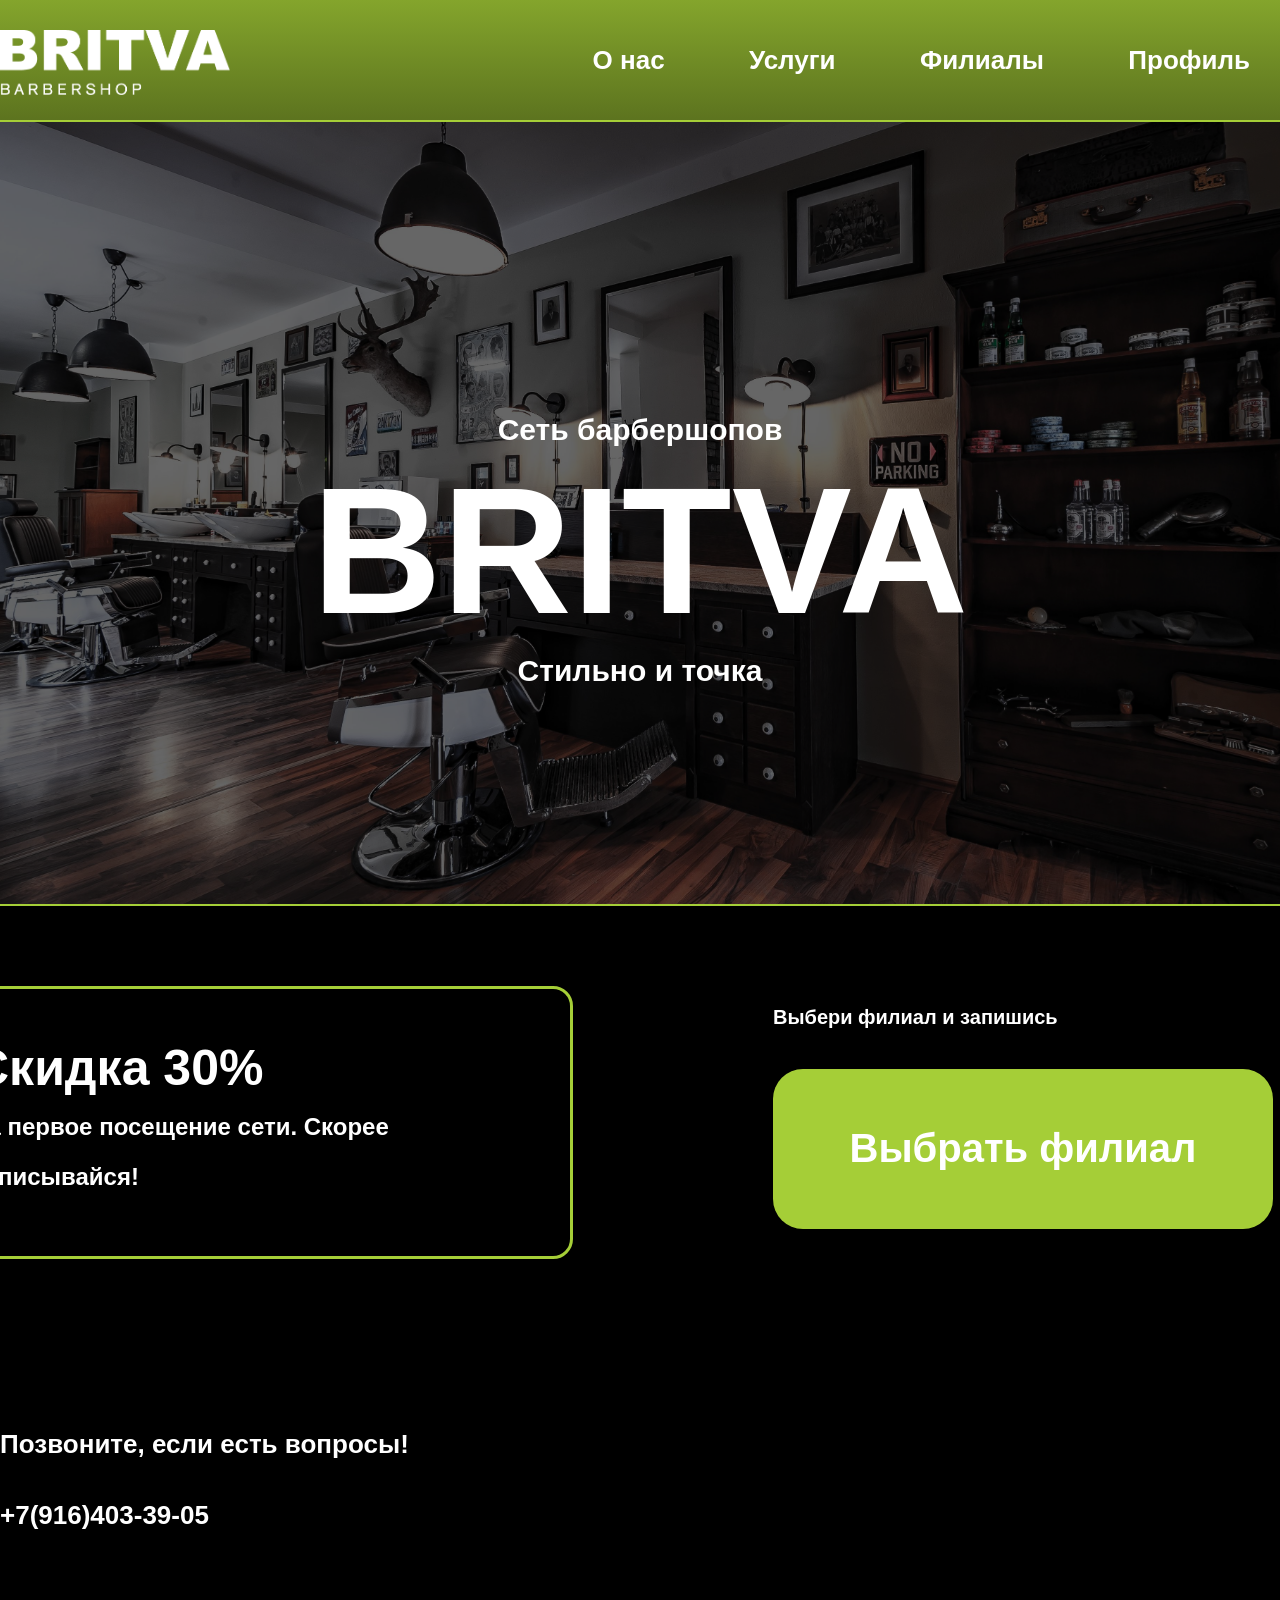
<file: frontend/html/index.html>
<!DOCTYPE html>
<html lang="ru">
<head>
    <meta charset="UTF-8">
    <meta name="viewport" content="width=device-width, initial-scale=1.0">
    <title>Главная | Стильно и точка - барбершоп</title>
    <link rel="stylesheet" href="css/main.css" type="text/css">
    <script type="module" src="js/main.js"></script>
    <script type="module" src="js/redirectToLogin.js"></script>
</head>
<body>
<header>
    <div id="gradient-dot"></div>
    <div id="header-container">
        <a href="index.html">
            <img src="images/logo.png" alt="">
        </a>
        <nav>
            <ul>
                <li><a href="aboutUs.html">О нас</a></li>
                <li><a href="services.html">Услуги</a></li>
                <li><a href="branchOffices.html">Филиалы</a></li>
                <li><a id="profile" href="account.html">Профиль</a></li>
            </ul>
        </nav>
    </div>

</header>
<main>
    <div class="container">
        <div class="intro">
            <img id="intro_image" src="images/intro.jpeg" alt="">
            <div id="intro-text-container">
                <p id="intro-text-1">Сеть барбершопов</p>
                <p id="intro-text-2">BRITVA</p>
                <p id="intro-text-3">Стильно и точка</p>
            </div>
        </div>
        <div class="promo">
            <div class="discount">
                <p><span>Скидка 30%</span><br> на первое посещение сети. Скорее записывайся!</p>
            </div>
            <div class="bookRecord">
                <p>Выбери филиал и запишись</p>
                <a id="choose-office" href="bookRecord.html"><p>Выбрать филиал</p></a>
            </div>
        </div>
    </div>
</main>
<footer>
    <div class="contacts">
        <div class="phone">
            <p>Позвоните, если есть вопросы!</p>
            <a href="tel:+7(916)403-39-05">
                <p>+7(916)403-39-05</p>
            </a>
        </div>
    </div>
</footer>
</body>
</html>
</file>
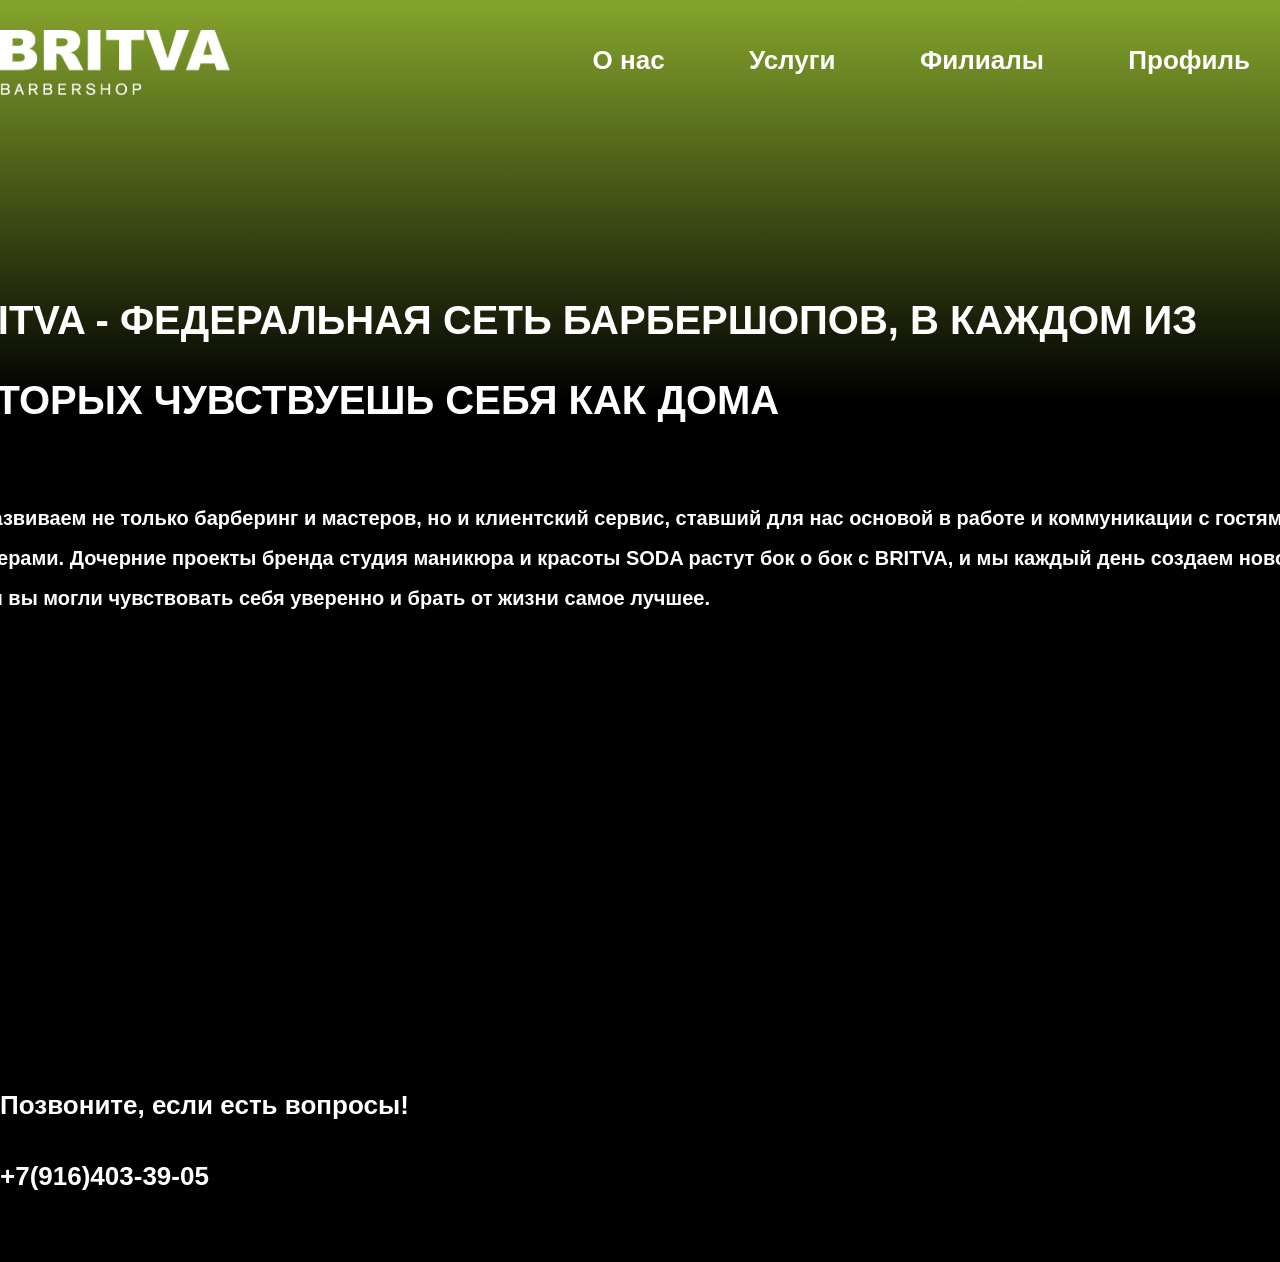
<file: frontend/html/aboutUs.html>
<!DOCTYPE html>
<html lang="ru">
<head>
    <meta charset="UTF-8">
    <title>О нас</title>
  <link rel="stylesheet" href="css/aboutUs.css" type="text/css">
  <link rel="stylesheet" href="css/main.css" type="text/css">
  <script type="module" src="js/redirectToLogin.js"></script>
</head>
<body>
<header>
  <div id="gradient-dot"></div>
  <div id="header-container">
    <a href="index.html">
      <img src="images/logo.png" alt="">
    </a>
    <nav>
      <ul>
        <li><a href="aboutUs.html">О нас</a></li>
        <li><a href="services.html">Услуги</a></li>
        <li><a href="branchOffices.html">Филиалы</a></li>
        <li><a id="profile" href="account.html">Профиль</a></li>
      </ul>
    </nav>
  </div>
</header>
<main>
  <div class="container">
    <span>BRITVA - ФЕДЕРАЛЬНАЯ СЕТЬ БАРБЕРШОПОВ, В КАЖДОМ ИЗ КОТОРЫХ ЧУВСТВУЕШЬ СЕБЯ КАК ДОМА</span><br>
      <p>Мы развиваем не только барберинг и мастеров, но и клиентский сервис, ставший для нас основой в работе и коммуникации с гостями и партнерами.
      Дочерние проекты бренда студия маникюра и красоты SODA растут бок о бок с BRITVA, и мы каждый день создаем новое, чтобы вы могли чувствовать себя уверенно и брать от жизни самое лучшее.</p>
  </div>
</main>
<footer>
  <div class="contacts">
    <div class="phone">
      <p>Позвоните, если есть вопросы!</p>
      <a href="tel:+7(916)403-39-05">
        <p>+7(916)403-39-05</p>
      </a>
    </div>
  </div>
</footer>
</body>
</html>
</file>
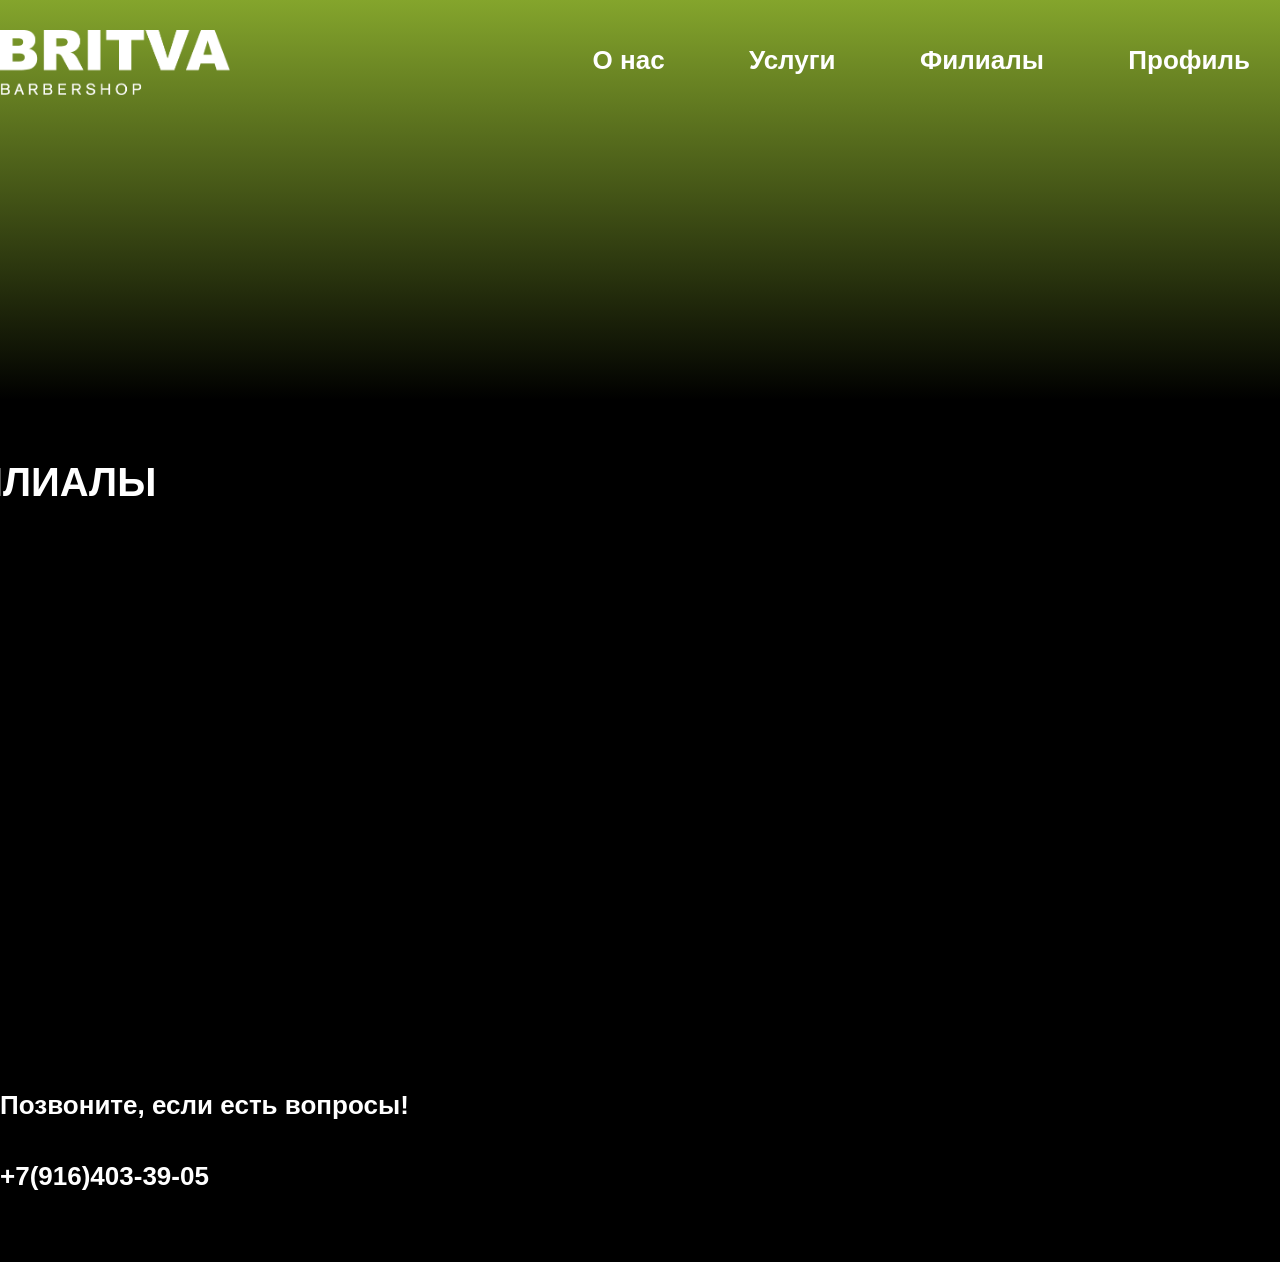
<file: frontend/html/branchOffices.html>
<!DOCTYPE html>
<html lang="en">
<head>
    <meta charset="UTF-8">
    <title>Филиалы</title>
  <link rel="stylesheet" href="css/main.css" type="text/css">
  <link rel="stylesheet" href="css/branchOffices.css" type="text/css">
  <script type="module" src="js/branchOffices.js"></script>
  <script type="module" src="js/redirectToLogin.js"></script>
</head>
<body>
<header>
  <div id="gradient-dot"></div>
  <div id="header-container">
    <a href="index.html">
      <img src="images/logo.png" alt="">
    </a>
    <nav>
      <ul>
        <li><a href="aboutUs.html">О нас</a></li>
        <li><a href="services.html">Услуги</a></li>
        <li><a href="branchOffices.html">Филиалы</a></li>
        <li><a id="profile" href="account.html">Профиль</a></li>
      </ul>
    </nav>
  </div>
</header>
<main>
  <div class="container">
    <div class="offices">
      <p>ФИЛИАЛЫ</p>
      <ul id="office-list">
      </ul>
    </div>
  </div>
</main>
<footer>
  <div class="contacts">
    <div class="phone">
      <p>Позвоните, если есть вопросы!</p>
      <a href="tel:+7(916)403-39-05">
        <p>+7(916)403-39-05</p>
      </a>
    </div>
  </div>
</footer>
</body>
</html>
</file>
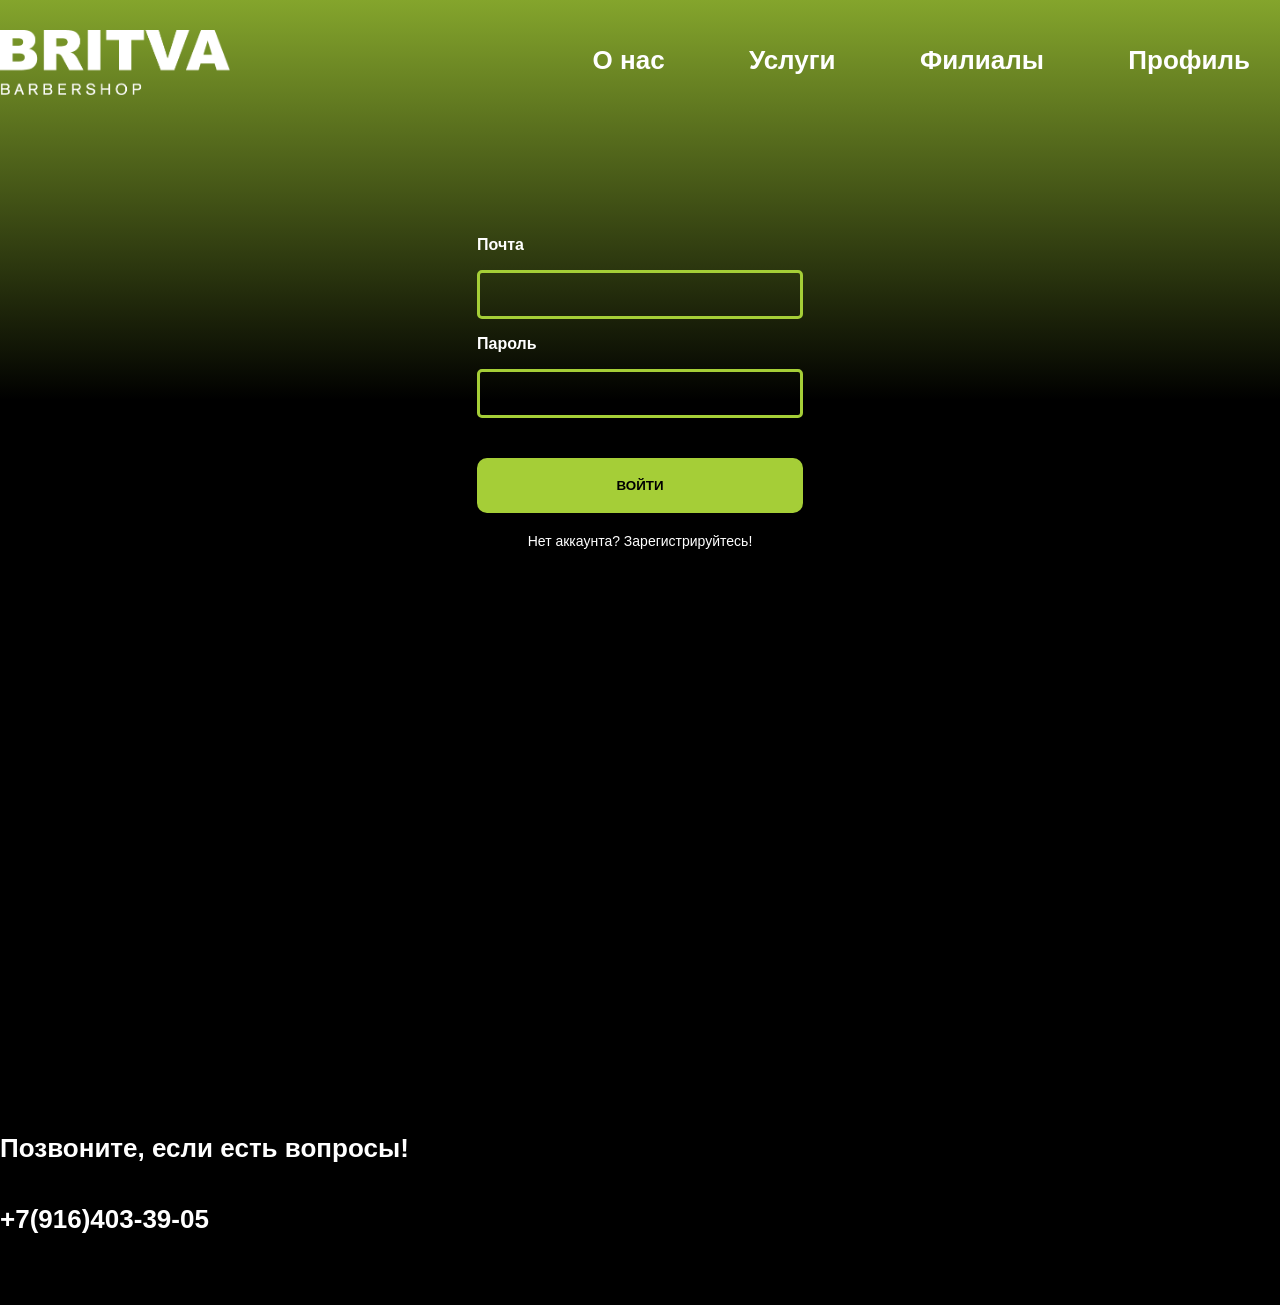
<file: frontend/html/login.html>
<!DOCTYPE html>
<html lang="en">
<head>
    <meta charset="UTF-8">
    <title>Вход</title>
    <link rel="stylesheet" href="css/main.css" type="text/css">
    <link rel="stylesheet" href="css/login.css" type="text/css">
    <script type="module" src="js/redirectToLogin.js"></script>
    <script type="module" src="js/login.js"></script>
</head>
<body>
<header>
    <div id="gradient-dot"></div>
    <div id="header-container">
        <a href="index.html">
            <img src="images/logo.png" alt="">
        </a>
        <nav>
            <ul>
                <li><a href="aboutUs.html">О нас</a></li>
                <li><a href="services.html">Услуги</a></li>
                <li><a href="branchOffices.html">Филиалы</a></li>
                <li><a id="profile" href="account.html">Профиль</a></li>
            </ul>
        </nav>
    </div>
</header>
<main>
    <div class="container">
        <div class="login-form">
            <div>
                <p class="input-label">Почта</p>
                <label>
                    <input class="email">
                </label>
                <p class="input-label">Пароль</p>
                <label>
                    <input class="password">
                </label>
                <button id="enter">ВОЙТИ</button>
                <a href="registration.html"><p>Нет аккаунта? Зарегистрируйтесь!</p></a>
            </div>
        </div>
    </div>
</main>
<footer>
    <div class="contacts">
        <div class="phone">
            <p>Позвоните, если есть вопросы!</p>
            <a href="tel:+7(916)403-39-05">
                <p>+7(916)403-39-05</p>
            </a>
        </div>
    </div>
</footer>
</body>
</html>
</file>
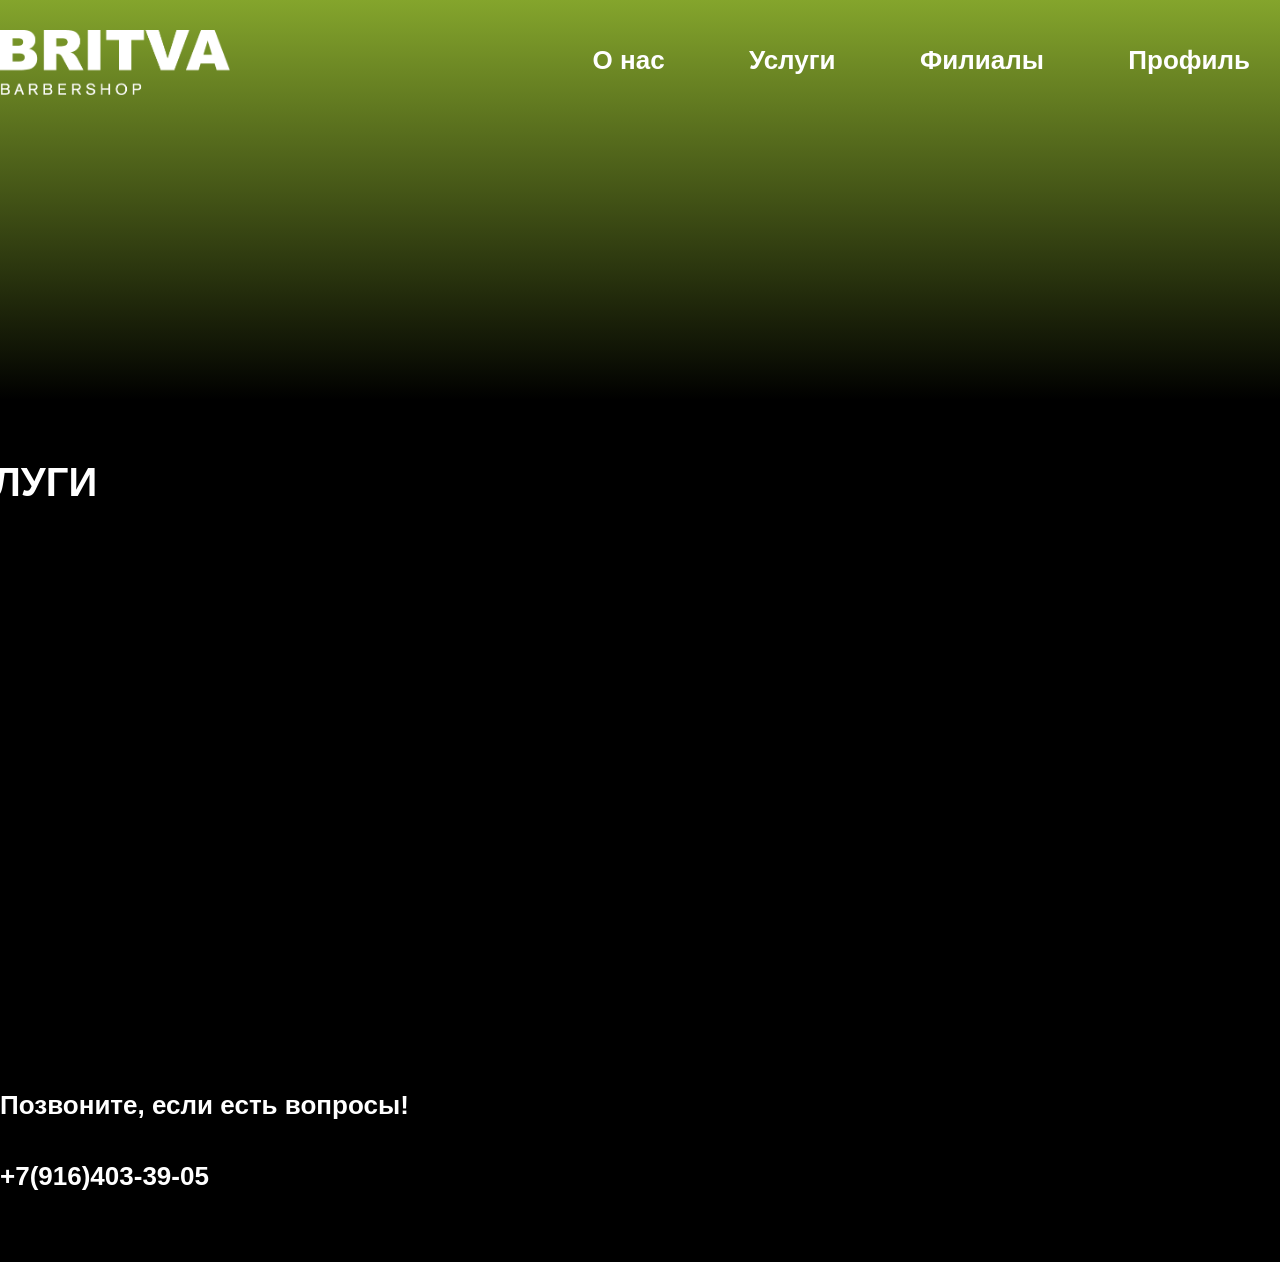
<file: frontend/html/services.html>
<!DOCTYPE html>
<html lang="en">
<head>
    <meta charset="UTF-8">
    <title>Услуги</title>
  <link rel="stylesheet" href="css/main.css" type="text/css">
  <link rel="stylesheet" href="css/service.css" type="text/css">
  <script type="module" src="js/services.js"></script>
  <script type="module" src="js/redirectToLogin.js"></script>
</head>
<body>
<header>
  <div id="gradient-dot"></div>
  <div id="header-container">
    <a href="index.html">
      <img src="images/logo.png" alt="">
    </a>
    <nav>
      <ul>
        <li><a href="aboutUs.html">О нас</a></li>
        <li><a href="services.html">Услуги</a></li>
        <li><a href="branchOffices.html">Филиалы</a></li>
        <li><a id="profile" href="account.html">Профиль</a></li>
      </ul>
    </nav>
  </div>

</header>
<main>
  <div class="container">
    <div class="services">
      <p>УСЛУГИ</p>
      <ul id="service-list">
      </ul>
    </div>
  </div>
</main>
<footer>
  <div class="contacts">
    <div class="phone">
      <p>Позвоните, если есть вопросы!</p>
      <a href="tel:+7(916)403-39-05">
        <p>+7(916)403-39-05</p>
      </a>
    </div>
  </div>
</footer>
</body>
</html>
</file>
<file: frontend/html/css/main.css>
body {
    font-family: Arial, sans-serif;
    margin: 0;
    padding: 0;
    background-color: black;
}
p{
    color: white;
}
main{
    display: flex;
    flex-direction: column;
    flex-wrap: nowrap;
    align-items: center;
}
header {
    position: relative;
    color: #fff;
    padding: 30px 0;
    display: flex;
    flex-direction: row;
    justify-content: center;
    height: 60px;
    background-image: linear-gradient(#a5ce37, black);
}
a{
    color: white;
    text-decoration: none;
}
nav {
    display: flex;
    flex-direction: row;
    align-items: center;
    padding-right: 30px;
    z-index: 3;
}
#gradient-dot{
    position: absolute;
    top: -100px;
    width: 100%;
    height: 500px;
    background-image: linear-gradient(#a5ce37, black);
}
#header-container{
    display: flex;
    width: 1400px;
    flex-direction: row;
    justify-content: space-between;
}
#header-container a{
    z-index: 3;
}
#header-container a img {
    width: 230px;
}
nav ul {
    list-style-type: none;
    padding: 0;
    margin: 0;
    align-items: center;
}
nav ul li {
    display: inline;
    font-size: 26px;
    font-weight: bolder;
    margin-right: 80px;
}
nav ul li:last-child {
    margin-right: 0;
}

.container{
    width: 1400px;
    display: flex;
    flex-direction: column;
    flex-wrap: nowrap;
    position: relative;
    min-height: 800px;
}

#intro_image{
    flex: 1 1 auto;
    object-fit: cover;
    width: 100%;
    height: 100%;
    margin-bottom: -100px;
    margin-top: -120px;
    filter: brightness(40%);
}

#intro-text-container{
    display: flex;
    flex-direction: column;
    align-items: center;
    width: 500px;
    height: 200px;
    position: absolute;
    top: calc(50% - 100px);
    left: calc(50% - 250px);
}
#intro-text-1, #intro-text-3 {
    font-size: 30px;
    font-weight: bold;
    margin: 0;
    padding: 0;
}
#intro-text-2{
    font-size: 180px;
    font-weight: bolder;
    margin: 0;
    padding: 0;
}

.intro{
    overflow: hidden;
    position: relative;
    padding: 0;
    border-color: #a5ce37;
    border-radius: 20px;
    border-width: 2px;
    border-style: solid;
    margin: 0 0 -20px;
    z-index: 10;
}

.promo{
    margin-top: 100px;
    display: flex;
    flex-direction: row;
}

.discount{
    padding: 30px;
    border-color: #a5ce37;
    border-radius: 20px;
    border-style: solid;
    width: 600px;
    font-size: 24px;
    font-weight: bolder;
    line-height: 50px;
}
.discount p span{
    font-size: 50px;
}
.bookRecord{
    width: 600px;
    margin-left: 200px;
}
.bookRecord a{
    display: flex;
    justify-content: center;
    align-items: center;
    background-color: #a5ce37;
    border: none;
    width: 500px;
    height: 160px;
    border-radius: 30px;
    font-size: 40px;
    font-weight: bolder;
}
.bookRecord a p {
    font-size: 40px;
    font-weight: bolder;
}
.bookRecord p{
    font-weight: bolder;
    font-size: 20px;
    margin-bottom: 40px;
}
.contacts{
    width: 1400px;
    margin-top: 100px;
}
footer{
    padding: 30px 0;
    display: flex;
    flex-direction: row;
    justify-content: center;
}
.phone p{
    margin: 40px 0;
    font-weight: bolder;
    font-size: 26px;
}
</file>
<file: frontend/html/css/aboutUs.css>
.container span{
    font-weight: bolder;
    font-size: 40px;
    line-height: 80px;
    color: white;
    margin-top: 160px;
}
.container p{
    margin-top: 40px;
    font-weight: bold;
    font-size: 20px;
    line-height: 40px;
}
</file>
<file: frontend/html/css/branchOffices.css>
.offices{
    margin-top: 300px;
    width: 100%;
}
.offices>p{
    font-size: 40px;
    font-weight: bolder;
}
.offices ul{
    margin: 0;
    padding: 0;
}
.office{
    display: flex;
    width: 100%;
    border-style: solid;
    border-radius: 20px;
    border-width: 2px;
    flex-direction: row;
    border-color: #a5ce37;
    padding: 20px 40px;
    justify-content: space-between;
    align-items: center;
    margin-bottom: 40px;
}
.address{
    font-size: 40px;
    font-weight: bolder;
}
</file>
<file: frontend/html/css/login.css>
.login-form{
    margin-top: 100px;
    display: flex;
    justify-content: center;
    margin-bottom: 400px;
}

.login-form div{
    display: flex;
    flex-direction: column;
}
.input-label{
    font-size: 16px;
    font-weight: bold;
}

.email, .password{
    font-size: 20px;
    border: solid #a5ce37;
    border-radius: 5px;
    background: transparent;
    padding: 10px;
    width: 300px;
    color: white;
}
.login-form button{
    margin-top: 40px;
    background-color: #a5ce37;
    padding: 20px;
    border-radius: 10px;
    border: none;
    font-weight: bolder;
}
.login-form div a p{
    font-size: 14px;
    margin-top: 20px;
    text-align: center;
}
</file>
<file: frontend/html/css/service.css>
.services{
    margin-top: 300px;
    width: 100%;
}
.services>p{
    font-size: 40px;
    font-weight: bolder;
}
.services ul{
    margin: 0;
    padding: 0;
}
.service{
    display: flex;
    width: 100%;
    border-style: solid;
    border-radius: 20px;
    border-width: 2px;
    flex-direction: row;
    border-color: #a5ce37;
    padding: 40px;
    justify-content: space-between;
    align-items: center;
    margin-bottom: 40px;
}
.name{
    font-weight: bolder;
    font-size: 30px;
    padding-right: 60px;
}
.description{
    font-size: 20px;
    width: 500px;
}
.cost{
    font-weight: bolder;
    font-size: 30px;
    padding-left: 100px;
}
</file>
